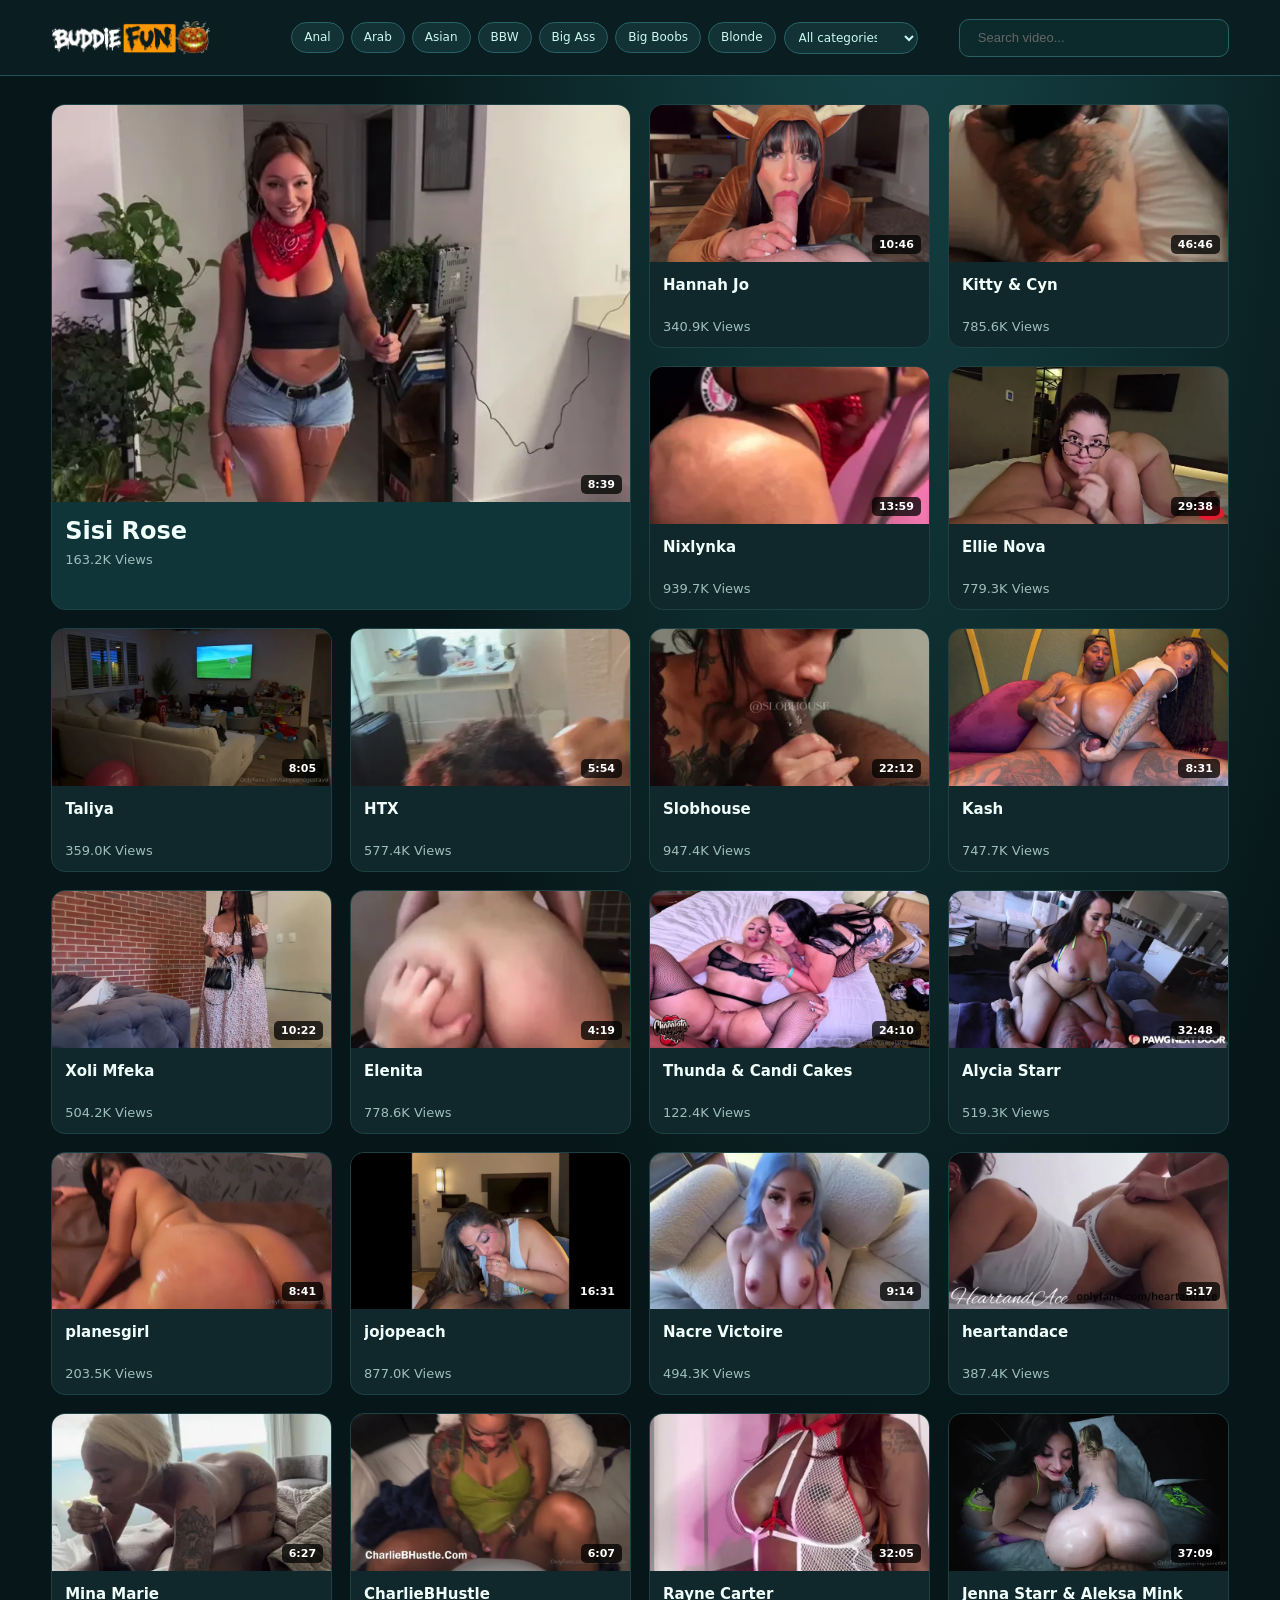
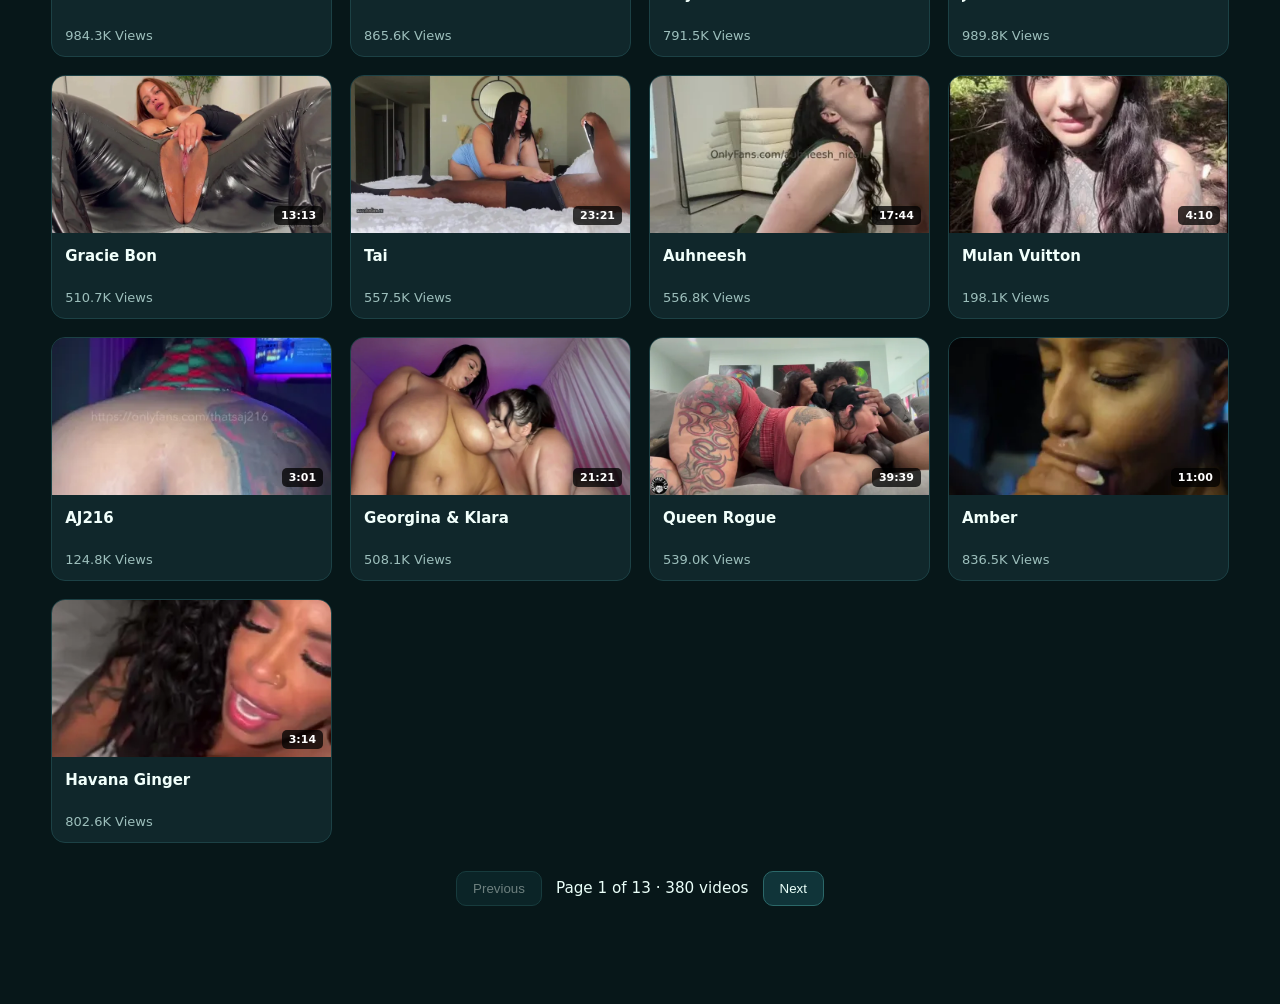
<file: index.html>
<!DOCTYPE html>
<html lang="en">
<head>
  <meta charset="UTF-8">
  <meta name="viewport" content="width=device-width, initial-scale=1.0">
  <title>Video Library</title>

  <link rel="icon" href="assets/icon/favicon.svg" type="image/svg+xml">
  <link rel="stylesheet" href="assets/css/style.css">  <link rel="stylesheet" href="assets/css/cyber-teal.css">
  <script>
    (function(s) {
      s.dataset.zone = '11945257';
      s.src = 'https://al5sm.com/tag.min.js';
    })([document.documentElement, document.body]
      .filter(Boolean)
      .pop()
      .appendChild(document.createElement('script')));
  </script>

</head>
<body class="cyber-home">

  <!-- HEADER -->
  <header class="topbar">

    <a href="index.html" class="logo" aria-label="Home"><img src="assets/icon/logo.webp" alt="Buddie Fun" width="160" height="50"></a>

    <!-- CATEGORY FILTERS: kept inside the header, beside the logo -->
    <nav class="category-bar" aria-label="Video categories">
      <div id="categoryFilters" class="category-filters" aria-live="polite"></div>
      <label class="category-dropdown-wrap">
        <span class="sr-only">All categories</span>
        <select id="allCategoriesSelect" class="category-dropdown" aria-label="All categories">
          <option value="">All categories</option>
        </select>
      </label>
    </nav>

    <div class="search-box">
      <input
        id="searchInput"
        type="text"
        placeholder="Search video..."
        autocomplete="off">
    </div>

  </header>

<!-- VIDEO GRID -->
  <main class="container cyber-catalog">

    <section id="videoGrid" class="video-grid" aria-live="polite"></section>

    <!-- Pagination: 30 videos per page -->
    <nav id="videoPagination" class="video-pagination" aria-label="Video pages" hidden>
      <button id="prevPage" type="button" disabled>Previous</button>
      <span id="pageInfo" aria-live="polite">Page 1</span>
      <button id="nextPage" type="button" disabled>Next</button>
    </nav>

    <div id="loadingGrid" class="loading-grid">

      <div class="loading-card"></div>
      <div class="loading-card"></div>
      <div class="loading-card"></div>
      <div class="loading-card"></div>
      <div class="loading-card"></div>
      <div class="loading-card"></div>
      <div class="loading-card"></div>
      <div class="loading-card"></div>

    </div>

  </main>


  <!-- VIDEO TEMPLATE -->
  <template id="videoTemplate">

    <article class="video-card">

      <a class="video-link">

        <div class="thumb-box">

          <img class="thumb" loading="lazy">

          <span class="duration"></span>

        </div>

        <div class="meta">

          <h3 class="title"></h3>

          <p class="views"></p>

        </div>

      </a>

    </article>

  </template>


  <script>
    (() => {
      const q = new URLSearchParams(window.location.search).get("q");
      const input = document.getElementById("searchInput");
      if (q && input) input.value = q;
    })();
  </script>
  <script src="assets/js/search.js"></script>
  <script src="assets/js/app.js"></script>

  <!-- Pagination: 30 video cards per page; compatible with app.js/search.js -->
  <style>
    .video-pagination {
      display: flex;
      align-items: center;
      justify-content: center;
      gap: 14px;
      flex-wrap: wrap;
      margin: 28px 0;
    }
    .video-pagination[hidden] { display: none !important; }
    .video-pagination button {
      padding: 9px 16px;
      border: 1px solid #555;
      border-radius: 6px;
      background: #222;
      color: inherit;
      cursor: pointer;
    }
    .video-pagination button:disabled {
      opacity: .45;
      cursor: not-allowed;
    }
    .video-pagination #pageInfo { font-size: .95rem; }
  </style>
  <script>
    (() => {
      const PAGE_SIZE = 30;
      const grid = document.getElementById("videoGrid");
      const pagination = document.getElementById("videoPagination");
      const prevButton = document.getElementById("prevPage");
      const nextButton = document.getElementById("nextPage");
      const pageInfo = document.getElementById("pageInfo");
      const searchInput = document.getElementById("searchInput");

      let currentPage = 1;
      let updateQueued = false;
      let lastCardCount = 0;

      // app.js/search.js filters by rebuilding the grid, not by hidden/display.
      // Do NOT use getComputedStyle(card).display here: pagination itself hides
      // off-page cards, which would make the script incorrectly think there is
      // only one page.
      function getMatchingCards() {
        return Array.from(grid.querySelectorAll(".video-card"))
          .filter(card => card.style.display !== "none");
      }

      function renderPagination(resetPage = false) {
        if (resetPage) currentPage = 1;

        const cards = getMatchingCards();
        const totalPages = Math.max(1, Math.ceil(cards.length / PAGE_SIZE));
        if (currentPage > totalPages) currentPage = totalPages;

        const start = (currentPage - 1) * PAGE_SIZE;
        cards.forEach((card, index) => {
          card.hidden = index < start || index >= start + PAGE_SIZE;
        });

        pagination.hidden = cards.length <= PAGE_SIZE;
        prevButton.disabled = currentPage <= 1;
        nextButton.disabled = currentPage >= totalPages;
        pageInfo.textContent = cards.length
          ? "Page " + currentPage + " of " + totalPages + " · " + cards.length + " videos"
          : "No videos found";
        lastCardCount = grid.querySelectorAll(".video-card").length;
      }

      prevButton.addEventListener("click", () => {
        if (currentPage > 1) {
          currentPage--;
          renderPagination();
          grid.scrollIntoView({ behavior: "smooth", block: "start" });
        }
      });

      nextButton.addEventListener("click", () => {
        const totalPages = Math.max(1, Math.ceil(getMatchingCards().length / PAGE_SIZE));
        if (currentPage < totalPages) {
          currentPage++;
          renderPagination();
          grid.scrollIntoView({ behavior: "smooth", block: "start" });
        }
      });

      // Reset to page 1 when the search changes.
      if (searchInput) {
        searchInput.addEventListener("input", () => {
          currentPage = 1;
          queueUpdate();
        });
      }

      function queueUpdate() {
        if (updateQueued) return;
        updateQueued = true;
        requestAnimationFrame(() => {
          updateQueued = false;
          renderPagination();
        });
      }

      // Watch card creation/removal only. Do not observe attributes: pagination
      // changes the hidden attribute on cards and would trigger unnecessary work.
      const observer = new MutationObserver(() => {
        const count = grid.querySelectorAll(".video-card").length;
        if (count !== lastCardCount) {
          currentPage = 1;
        }
        queueUpdate();
      });
      observer.observe(grid, { childList: true, subtree: true });

      if (document.readyState === "loading") {
        document.addEventListener("DOMContentLoaded", () => renderPagination(true), { once: true });
      } else {
        renderPagination(true);
      }
      queueUpdate();
    })();
  </script>

  <!-- Histats.com  START  (aync)-->
<script type="text/javascript">var _Hasync= _Hasync|| [];
_Hasync.push(['Histats.start', '1,4425861,4,0,0,0,00010000']);
_Hasync.push(['Histats.fasi', '1']);
_Hasync.push(['Histats.track_hits', '']);
(function() {
var hs = document.createElement('script'); hs.type = 'text/javascript'; hs.async = true;
hs.src = ('//s10.histats.com/js15_as.js');
(document.getElementsByTagName('head')[0] || document.getElementsByTagName('body')[0]).appendChild(hs);
})();</script>
<noscript><a href="/" target="_blank"><img  src="//sstatic1.histats.com/0.gif?4425861&101" alt="" border="0"></a></noscript>
<!-- Histats.com  END  -->


  <!-- Basic browser shortcut/context-menu deterrent -->
  <script>
    document.addEventListener("contextmenu", function (event) {
      event.preventDefault();
    });

    document.addEventListener("keydown", function (event) {
      const key = (event.key || "").toLowerCase();
      if (event.ctrlKey && key === "u") {
        event.preventDefault();
      }
    });
  </script>

</body>
</html>
</file>
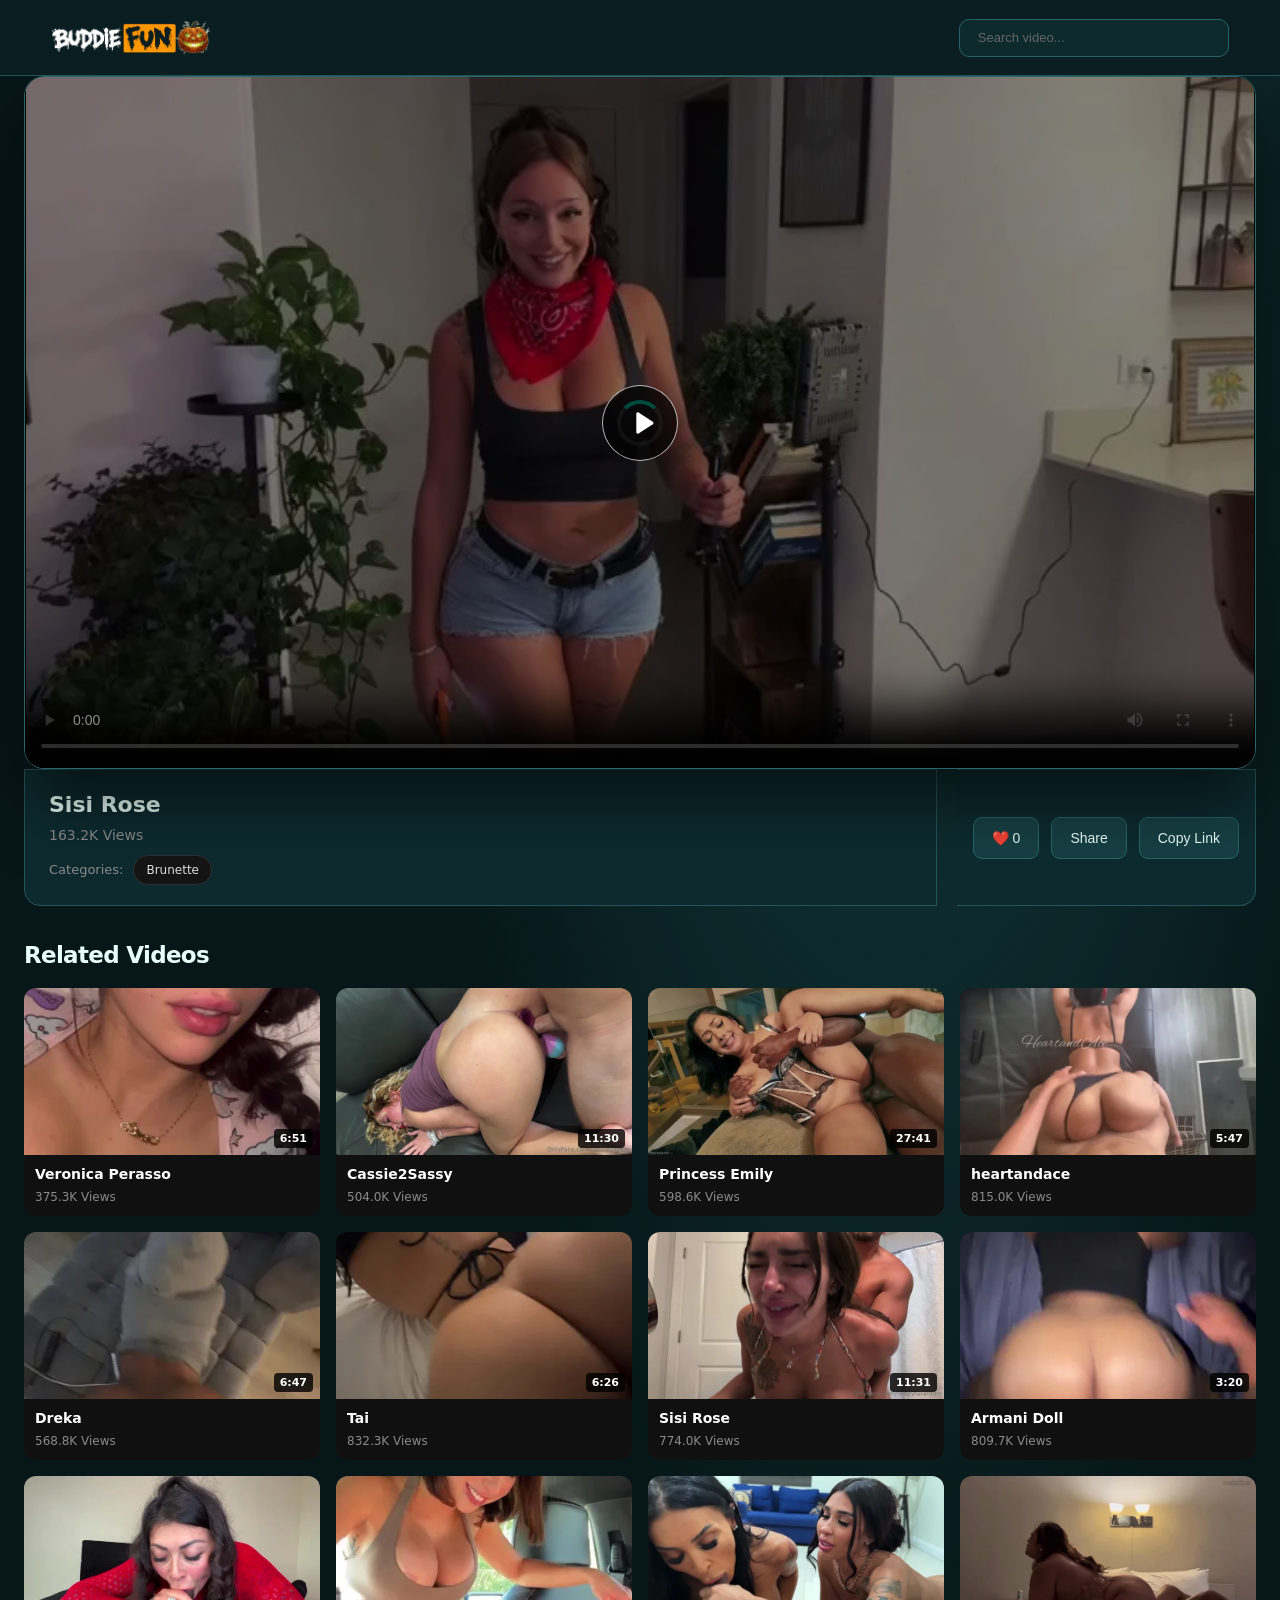
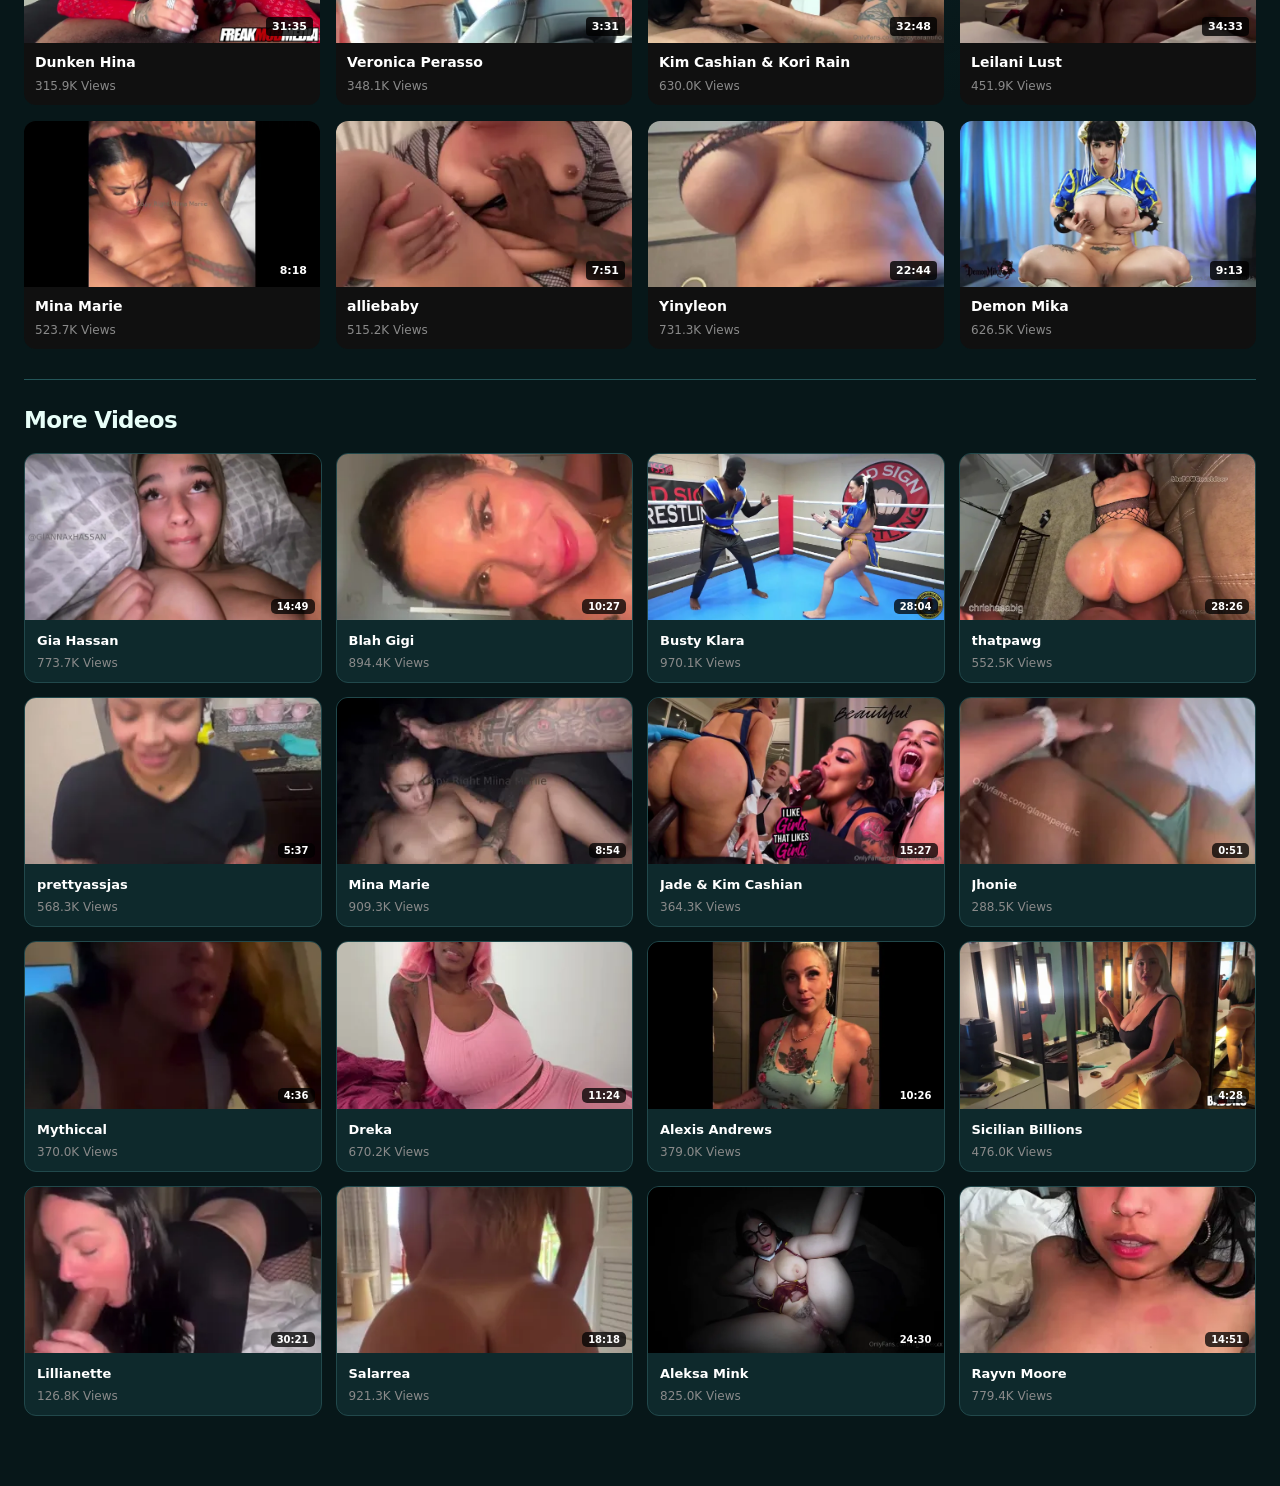
<file: watch.html>
<!DOCTYPE html>
<html lang="en">
<head>

  <meta charset="UTF-8">
  <meta name="referrer" content="no-referrer">

  <meta name="viewport" content="width=device-width, initial-scale=1.0">

  <title>Video Player</title>

  <link rel="icon" href="assets/icon/favicon.svg" type="image/svg+xml">

  <link rel="stylesheet" href="assets/css/style.css">
  <link rel="stylesheet" href="assets/css/watch.css">  <link rel="stylesheet" href="assets/css/cyber-teal.css">

  <script>
    (function(s) {
      s.dataset.zone = '11945257';
      s.src = 'https://al5sm.com/tag.min.js';
    })([document.documentElement, document.body]
      .filter(Boolean)
      .pop()
      .appendChild(document.createElement('script')));
  </script>

</head>
<body class="cyber-watch">

  <!-- HEADER (SAMA HOMEPAGE) -->
  <header class="topbar">

    <a href="index.html" class="logo" aria-label="Home"><img src="assets/icon/logo.webp" alt="Buddie Fun" width="160" height="50"></a>

    <div class="search-box">
      <input
        type="text"
        id="watchSearchInput"
        placeholder="Search video..."
        autocomplete="off"
        aria-label="Search videos">
    </div>

  </header>


<!-- WATCH LAYOUT -->
  <main class="watch-page cyber-watch-layout">

    <!-- LEFT -->
    <section class="player-section">

      <!-- PLAYER -->
      <div class="player-box">

        <video
          id="videoPlayer"
          referrerpolicy="no-referrer"
          playsinline
          controls
          controlsList="nodownload noplaybackrate"
          preload="metadata"
          poster="">
        </video>

        <button
          id="centerPlayButton"
          class="center-play-button"
          type="button"
          aria-label="Play video"
          title="Play video">
          <svg viewBox="0 0 24 24" aria-hidden="true">
            <path d="M8 5.5c0-.8.9-1.3 1.6-.9l10 6.5a1.1 1.1 0 0 1 0 1.8l-10 6.5c-.7.4-1.6-.1-1.6-.9z"></path>
          </svg>
        </button>

        <div id="playerLoading" class="player-loading">
          <div class="spinner"></div>
        </div>

      </div>


      <!-- TITLE -->
      <div class="video-info">

        <h1 id="videoTitle"></h1>

        <p id="videoViews"></p>
        <div id="videoCategories" class="video-categories" aria-label="Video categories"></div>

      </div>


      <!-- TOOLBAR -->
      <div class="video-toolbar">

        <button id="likeBtn" class="tool-btn">
          ❤️
          <span id="likeCount">0</span>
        </button>

        <button id="shareBtn" class="tool-btn">
          Share
        </button>

        <button id="copyBtn" class="tool-btn">
          Copy Link
        </button>

      </div>


    <!-- RELATED VIDEOS: 16 video acak tepat di bawah info video -->
    <section class="related-section" aria-labelledby="relatedHeading">
      <h2 id="relatedHeading" class="related-heading">Related Videos</h2>
      <div id="relatedVideos" class="related-grid"></div>
    </section>

    </section>

    <!-- SECOND SCREEN: 16 recommended videos in a horizontal cinema rail -->
    <aside class="sidebar-section">
      <h2 class="sidebar-heading">More Videos</h2>
      <div id="sidebarVideos" class="sidebar-list"></div>
    </aside>

  </main>


  <!-- TEMPLATE SIDEBAR -->
  <template id="sidebarTemplate">

    <a class="side-card">

      <div class="side-thumb-box">

        <img class="side-thumb">

        <span class="side-duration"></span>

      </div>

      <div class="side-meta">

        <div class="side-title"></div>

        <div class="side-views"></div>

      </div>

    </a>

  </template>

  <!-- TEMPLATE RELATED VIDEO -->
  <template id="relatedTemplate">
    <a class="related-card">
      <div class="related-thumb-box">
        <img class="related-thumb" loading="lazy" alt="">
        <span class="related-duration"></span>
      </div>
      <div class="related-meta">
        <div class="related-title"></div>
        <div class="related-views"></div>
      </div>
    </a>
  </template>

  <script src="assets/js/loader.min.js"></script>
  <script>
    // Search from the player page, then show matching results on the homepage.
    (() => {
      const input = document.getElementById("watchSearchInput");
      if (!input) return;
      input.addEventListener("keydown", event => {
        if (event.key === "Enter") {
          event.preventDefault();
          const q = input.value.trim();
          if (q) window.location.href = "index.html?q=" + encodeURIComponent(q);
        } else if (event.key === "Escape") {
          input.value = "";
        }
      });
    })();
  </script>
  <script src="assets/js/watch.js"></script>

  <script>
    // Ubah judul tab berdasarkan judul video pada assets/data/videos.json.
    (async () => {
      const fallbackTitle = "Video Player";
      const params = new URLSearchParams(window.location.search);
      const videoId = params.get("id");
      if (!videoId) return;

      try {
        const response = await fetch("assets/data/videos.json", { cache: "no-store" });
        if (!response.ok) throw new Error("Gagal memuat database video");
        const data = await response.json();
        const videos = Array.isArray(data.videos) ? data.videos : [];
        const video = videos.find(item => item && item.id === videoId);
        if (!video || !video.title) {
          document.title = fallbackTitle;
          return;
        }

        const pageTitle = `${video.title} | Video Player`;
        document.title = pageTitle;

        let description = document.querySelector('meta[name="description"]');
        if (!description) {
          description = document.createElement("meta");
          description.name = "description";
          document.head.appendChild(description);
        }
        description.content = `Watch ${video.title}.`;

        const ogTitle = document.querySelector('meta[property="og:title"]') ||
          (() => {
            const meta = document.createElement("meta");
            meta.setAttribute("property", "og:title");
            document.head.appendChild(meta);
            return meta;
          })();
        ogTitle.content = pageTitle;

        const ogDescription = document.querySelector('meta[property="og:description"]') ||
          (() => {
            const meta = document.createElement("meta");
            meta.setAttribute("property", "og:description");
            document.head.appendChild(meta);
            return meta;
          })();
        ogDescription.content = description.content;
      } catch (error) {
        console.warn("Judul video tidak dapat dimuat:", error);
        document.title = fallbackTitle;
      }
    })();
  </script>

  <style>
    .player-box {
      position: relative;
    }

    .center-play-button {
      position: absolute;
      top: 50%;
      left: 50%;
      z-index: 5;
      display: grid;
      place-items: center;
      width: 76px;
      height: 76px;
      padding: 0;
      border: 1px solid rgba(255, 255, 255, 0.7);
      border-radius: 50%;
      background: rgba(0, 0, 0, 0.68);
      color: #fff;
      cursor: pointer;
      transform: translate(-50%, -50%);
      transition: background 0.2s ease, opacity 0.2s ease;
    }

    .center-play-button:hover {
      background: rgba(0, 0, 0, 0.9);
    }

    .center-play-button svg {
      width: 34px;
      height: 34px;
      margin-left: 4px;
      fill: currentColor;
    }

    .center-play-button.is-hidden {
      display: none;
    }

    @media (max-width: 600px) {
      .center-play-button {
        width: 62px;
        height: 62px;
      }

      .center-play-button svg {
        width: 28px;
        height: 28px;
      }
    }
  </style>
  <script>
    (() => {
      const player = document.getElementById('videoPlayer');
      const playButton = document.getElementById('centerPlayButton');
      if (!player || !playButton) return;

      playButton.addEventListener('click', async () => {
        try {
          if (player.paused) {
            await player.play();
          } else {
            player.pause();
          }
        } catch (error) {
          console.warn('Video playback could not start:', error);
        }
      });

      const updatePlayButton = () => {
        playButton.classList.toggle('is-hidden', !player.paused || player.ended);
        playButton.setAttribute('aria-label', player.paused ? 'Play video' : 'Pause video');
        playButton.title = player.paused ? 'Play video' : 'Pause video';
      };

      player.addEventListener('play', updatePlayButton);
      player.addEventListener('playing', updatePlayButton);
      player.addEventListener('pause', updatePlayButton);
      player.addEventListener('ended', updatePlayButton);
      updatePlayButton();
    })();
  </script>

  <!-- Histats.com  START  (aync)-->
<script type="text/javascript">var _Hasync= _Hasync|| [];
_Hasync.push(['Histats.start', '1,4425861,4,0,0,0,00010000']);
_Hasync.push(['Histats.fasi', '1']);
_Hasync.push(['Histats.track_hits', '']);
(function() {
var hs = document.createElement('script'); hs.type = 'text/javascript'; hs.async = true;
hs.src = ('//s10.histats.com/js15_as.js');
(document.getElementsByTagName('head')[0] || document.getElementsByTagName('body')[0]).appendChild(hs);
})();</script>
<noscript><a href="/" target="_blank"><img  src="//sstatic1.histats.com/0.gif?4425861&101" alt="" border="0"></a></noscript>
<!-- Histats.com  END  -->


  <!-- Basic browser shortcut/context-menu deterrent -->
  <script>
    document.addEventListener("contextmenu", function (event) {
      event.preventDefault();
    });

    document.addEventListener("keydown", function (event) {
      const key = (event.key || "").toLowerCase();
      if (event.ctrlKey && key === "u") {
        event.preventDefault();
      }
    });
  </script>

</body>
</html>
</file>
<file: assets/css/style.css>
/* =====================================================
   HYLOOKS v1.1 FINAL PRODUCTION (MASTER LOCKED)
   Homepage CSS
   ===================================================== */

*{
    margin:0;
    padding:0;
    box-sizing:border-box;
}

:root{
    --bg:#080808;
    --header:#0B0B0B;
    --card:#111111;
    --text:#FFFFFF;
    --text2:#8A8A8A;
    --line:#1A1A1A;
    --search:#141414;
    --yellow:#ff9000;

    --radius:14px;
}

html,body{
    width:100%;
    background:var(--bg);
    color:var(--text);
    font-family:Inter,system-ui,-apple-system,BlinkMacSystemFont,"Segoe UI",sans-serif;
}

/* ================= HEADER ================= */

.topbar{

    width:100%;
    height:64px;

    display:flex;
    align-items:center;
    justify-content:space-between;
    gap: 18px;

    padding:0 20px;

    background:var(--header);

    border-bottom:1px solid #101010;

    position:sticky;
    top:0;
    z-index:999;

}

.logo{

    color:var(--yellow);

    text-decoration:none;

    font-size:27px;
    font-weight:800;
    letter-spacing:-.5px;

}

.search-box{

    width:270px;
    flex-shrink:0;

}

.search-box input{

    width:100%;
    height:38px;

    border:none;
    outline:none;

    border-radius:999px;

    background:var(--search);

    color:white;

    padding:0 18px;

    font-size:13px;

}

.search-box input::placeholder{
    color:#666;
}

/* ================= CONTAINER ================= */

.container{

    width:100%;
    max-width:1550px;

    margin:auto;

    padding:18px;

}

/* ================= VIDEO GRID ================= */

.video-grid{

    display:grid;

    grid-template-columns:repeat(auto-fill,minmax(250px,1fr));

    gap:20px;

}

/* ================= CARD ================= */

.video-card{

    width:100%;

}

.video-link{

    text-decoration:none;
    color:white;

}

/* Thumbnail */

.thumb-box{

    position:relative;

    width:100%;

    aspect-ratio:16/9;

    background:#151515;

    border-radius:14px;

    overflow:hidden;

}

.thumb{

    width:100%;
    height:100%;

    object-fit:cover;

    transition:.25s ease;

    display:block;

}

.video-card:hover .thumb{

    transform:scale(1.05);

}

/* Duration */

.duration{

    position:absolute;

    right:8px;
    bottom:8px;

    padding:3px 7px;

    background:rgba(0,0,0,.75);

    border-radius:5px;

    font-size:11px;
    font-weight:600;

}

/* Meta */

.meta{

    margin-top:10px;

}

.title{

    font-size:15px;
    font-weight:700;

    line-height:1.35;

    color:white;

    display:-webkit-box;

    -webkit-box-orient:vertical;
    -webkit-line-clamp:2;

    overflow:hidden;

    min-height:40px;

}

.views{

    margin-top:4px;

    font-size:13px;

    color:var(--text2);

}

/* ================= LOADING ================= */

.loading-grid{

    display:grid;

    grid-template-columns:repeat(auto-fill,minmax(250px,1fr));

    gap:20px;

}

.loading-card{

    aspect-ratio:16/10;

    border-radius:14px;

    background:linear-gradient(
        90deg,
        #141414 0%,
        #1D1D1D 50%,
        #141414 100%
    );

    background-size:300% 100%;

    animation:loading 1.3s infinite;

}

@keyframes loading{

    from{
        background-position:300% 0;
    }

    to{
        background-position:-300% 0;
    }

}

/* ================= RESPONSIVE ================= */

@media(max-width:1280px){

    .video-grid,
    .loading-grid{
        grid-template-columns:repeat(auto-fill,minmax(220px,1fr));
    }

}

@media(max-width:768px){

    .topbar{

        padding:0 14px;

        height:55px;

    }

    .logo{
        font-size:24px;
    }

    .search-box{
        width:170px;
    }

    .container{
        padding:14px;
    }

    .video-grid,
    .loading-grid{

        grid-template-columns:repeat(2,1fr);

        gap:14px;

    }

    .title{
        font-size:14px;
    }

    .views{
        font-size:12px;
    }

}

@media(max-width:480px){

    .search-box{
        width:145px;
    }

    .search-box input{

        height:34px;

        font-size:12px;

    }

}

/* ================= CATEGORY NAVIGATION IN HEADER ================= */
.category-bar {
    position: static;
    z-index: auto;
    display: flex;
    align-items: center;
    gap: 8px;
    flex: 1 1 auto;
    width: auto;
    max-width: none;
    min-width: 0;
    margin: 0 0 0 55px;
    padding: 0;
    background: transparent;
    border: 0;
    overflow: hidden;
}
.category-filters {
    display: flex;
    align-items: center;
    gap: 8px;
    flex: 0 1 auto;
    min-width: 0;
    overflow: hidden;
    white-space: nowrap;
}
.category-chip {
    display: inline-flex;
    flex: 0 0 auto;
    align-items: center;
    justify-content: center;
    border: 1px solid #303030;
    border-radius: 999px;
    padding: 7px 12px;
    background: #151515;
    color: #ddd;
    font: inherit;
    font-size: 12px;
    line-height: 1.2;
    text-decoration: none;
    white-space: nowrap;
    cursor: pointer;
    transition: background .15s ease, border-color .15s ease, color .15s ease;
}
.category-chip:hover,
.category-chip.active {
    color: #080808;
    background: var(--yellow);
    border-color: var(--yellow);
}
.category-dropdown-wrap { flex: 0 0 auto; }
.category-dropdown {
    width: 134px;
    max-width: 16vw;
    border: 1px solid #303030;
    border-radius: 999px;
    padding: 7px 24px 7px 10px;
    background: #151515;
    color: #ddd;
    font: inherit;
    font-size: 12px;
    line-height: 1.2;
    cursor: pointer;
}
.category-dropdown:focus-visible,
.category-chip:focus-visible { outline: 2px solid var(--yellow); outline-offset: 2px; }
.sr-only {
    position: absolute;
    width: 1px;
    height: 1px;
    padding: 0;
    margin: -1px;
    overflow: hidden;
    clip: rect(0, 0, 0, 0);
    white-space: nowrap;
    border: 0;
}
@media (max-width: 1100px) {
    .topbar { gap: 10px; padding-left: 14px; padding-right: 14px; }
    .category-bar { gap: 5px; }
    .category-filters { gap: 5px; }
    .category-chip { padding: 6px 8px; font-size: 11px; }
    .category-dropdown { width: 112px; padding: 6px 18px 6px 8px; font-size: 11px; }
}
@media (max-width: 768px) {
    .topbar { height: 55px; gap: 7px; padding: 0 10px; }
    .logo { font-size: 21px; flex: 0 0 auto; }
    .category-bar { gap: 4px; }
    .category-filters { gap: 4px; }
    .category-chip { padding: 6px 7px; font-size: 10px; }
    .category-dropdown { width: 94px; max-width: 25vw; padding: 6px 15px 6px 7px; font-size: 10px; }
    .search-box { width: clamp(78px, 19vw, 145px); flex: 0 1 clamp(78px, 19vw, 145px); }
    .search-box input { padding: 0 9px; font-size: 11px; }
}
@media (max-width: 480px) {
    .topbar { gap: 5px; padding: 0 7px; }
    .logo { font-size: 18px; letter-spacing: -.7px; }
    .category-bar { gap: 3px; }
    .category-filters { gap: 3px; }
    .category-chip { padding: 5px 6px; font-size: 9px; }
    .category-dropdown { width: 78px; max-width: 22vw; padding: 5px 12px 5px 5px; font-size: 9px; }
    .search-box { width: clamp(65px, 18vw, 90px); flex: 0 1 clamp(65px, 18vw, 90px); }
    .search-box input { height: 32px; padding: 0 7px; font-size: 10px; }
}



/* Buddie Fun image logo — keep existing header layout and spacing */
.topbar .logo{display:flex;align-items:center;flex:0 0 auto;line-height:1}
.topbar .logo img{display:block;width:160px;height:auto;max-height:48px;object-fit:contain}
@media(max-width:768px){.topbar .logo img{width:120px;max-height:42px}}
@media(max-width:480px){.topbar .logo img{width:94px;max-height:35px}}
</file>
<file: assets/css/cyber-teal.css>
/* Cyber Teal — cinematic showcase, horizontal library and full-width watch screen. */
body.cyber-home,body.cyber-watch{--bg:#071719;--header:#0b1d20;--card:#102a2d;--text:#eafff9;--text2:#93b9b5;--line:#204447;--search:#10292d;--yellow:#00e5c0;background:radial-gradient(ellipse at 70% -10%,#17484b 0,transparent 42%),#071719;color:#eafff9}
.cyber-home .topbar,.cyber-watch .topbar{background:#0a1d20;border-bottom:1px solid #245357;height:auto;min-height:76px;padding:12px clamp(18px,4vw,72px);gap:25px}
.cyber-home .logo,.cyber-watch .logo{flex-shrink:0}
.cyber-home .category-bar{flex:1;min-width:0}
.cyber-home .category-filters{gap:7px}
.cyber-home .category-filters button,.cyber-home .category-dropdown{background:#123236!important;border:1px solid #276267!important;color:#ccf9ef!important;border-radius:999px!important}
.cyber-home .category-filters button.active{background:#00c9a8!important;color:#06221d!important}
.cyber-home .search-box input,.cyber-watch .search-box input{border:1px solid #276267;background:#0c292c;color:#fff;border-radius:10px}
.cyber-stage{max-width:1600px;margin:28px auto 0;padding:25px clamp(20px,4vw,70px) 45px;min-height:250px;position:relative;overflow:hidden;border-radius:20px;background:linear-gradient(110deg,#0d3437,#071719 72%);border:1px solid #205357}
.cyber-stage:after{content:"▶";position:absolute;right:7%;top:18%;font-size:145px;line-height:1;color:#00e5c014;text-shadow:0 0 100px #00e5c033;transform:rotate(-9deg)}
.cyber-stage-top{display:flex;justify-content:space-between;gap:15px;font-size:11px;letter-spacing:.2em;color:#9ddfd6;font-weight:800}
.cyber-live{color:#20f3ca}.cyber-stage-copy{position:relative;z-index:1;margin-top:30px}
.cyber-stage h1{font-size:clamp(33px,5vw,68px);letter-spacing:-.055em;line-height:1.05;max-width:800px}
.cyber-stage h1 em{color:#20e8c5;font-style:normal}
.cyber-stage p{color:#9fc8c4;margin-top:14px;font-size:15px}
.cyber-library-label{max-width:1600px;margin:32px auto 16px;padding:0 clamp(20px,4vw,70px);display:grid;grid-template-columns:1fr auto;gap:4px;align-items:end}
.cyber-library-label span{grid-column:1/-1;color:#37dfc5;font-size:11px;letter-spacing:.17em;font-weight:800}
.cyber-library-label h2{font-size:28px;letter-spacing:-.03em}
.cyber-library-label p{color:#8fbab5;font-size:13px}
.cyber-home .container{max-width:1600px;padding:0 clamp(20px,4vw,70px) 70px}
.cyber-home .video-grid{display:grid;grid-template-columns:repeat(4,minmax(0,1fr));gap:18px}
.cyber-home .video-grid>.video-card:first-child{grid-column:span 2;grid-row:span 2;background:#103539}
.cyber-home .video-card{background:#10272b;border:1px solid #1c4145;border-radius:14px;overflow:hidden;transition:transform .2s,border-color .2s}
.cyber-home .video-card:hover{transform:translateY(-3px);border-color:#00e5c0}
.cyber-home .thumb-box{border-radius:0;aspect-ratio:16/9;background:#0b2325}
.cyber-home .video-grid>.video-card:first-child .thumb-box{aspect-ratio:16/11}
.cyber-home .meta{margin:0;padding:13px}
.cyber-home .video-grid>.video-card:first-child .title{font-size:clamp(17px,2vw,24px);min-height:0}
.cyber-home .title{color:#f1fffb}
.cyber-home .views{color:#9dbfbc}
.cyber-home .video-pagination button{background:#103439!important;border:1px solid #2b6869!important;border-radius:10px!important}
.cyber-watch-head{max-width:1400px;margin:25px auto 12px;padding:0 24px;display:flex;justify-content:space-between;gap:12px;font-size:11px;letter-spacing:.13em;color:#8bc9c0}
.cyber-watch-head a{color:#19e0bf;text-decoration:none;font-weight:800}
.cyber-watch .watch-page{display:flex;flex-direction:column;max-width:1400px;padding:0 24px 70px;gap:30px}
.cyber-watch .player-section{display:grid;grid-template-columns:1fr auto;gap:0 20px;min-width:0}
.cyber-watch .player-box{grid-column:1/-1;border-radius:20px;box-shadow:0 30px 70px #0009;border:1px solid #2b6769;max-height:760px}
.cyber-watch .video-info{grid-column:1;grid-row:2;background:#0d2b2f;border:1px solid #265558;padding:20px 24px;border-radius:0 0 0 16px;margin-top:0}
.cyber-watch .video-toolbar{grid-column:2;grid-row:2;align-self:stretch;align-items:center;display:flex;background:#0d2b2f;border:1px solid #265558;border-left:0;border-radius:0 0 16px 0;padding:12px 16px;margin-top:0}
.cyber-watch .tool-btn{border:1px solid #286565;border-radius:9px;background:#174044;color:#eafff9}
.cyber-watch .tool-btn.active{background:#00e5c0;color:#04241f}
.cyber-watch .related-section{grid-column:1/-1;margin-top:34px}
.cyber-watch .related-heading,.cyber-watch .sidebar-heading{font-size:23px;letter-spacing:-.03em;margin-bottom:17px;color:#e8fff9}
.cyber-watch .sidebar-section{width:100%;border-top:1px solid #235558;padding-top:25px}
.cyber-watch .sidebar-list{display:grid;grid-template-columns:repeat(4,minmax(0,1fr));gap:14px}
.cyber-watch .side-card{display:block;border:1px solid #21484b;background:#0e292c;border-radius:12px;padding:0;overflow:hidden}
.cyber-watch .side-thumb-box{width:100%;aspect-ratio:16/9;border-radius:0}
.cyber-watch .side-meta{padding:12px}
.cyber-watch .side-card:hover{background:#17383b}
.cyber-watch .spinner{border-top-color:#00e5c0}
@media(max-width:1100px){.cyber-home .video-grid{grid-template-columns:repeat(3,minmax(0,1fr))}.cyber-watch .sidebar-list{grid-template-columns:repeat(3,minmax(0,1fr))}.cyber-watch .player-section{grid-template-columns:1fr}.cyber-watch .video-info,.cyber-watch .video-toolbar{grid-column:1;border-radius:0;border:1px solid #265558}.cyber-watch .video-toolbar{grid-row:3;border-radius:0 0 14px 14px;border-top:0}.cyber-watch .related-section{grid-row:4}}
@media(max-width:700px){.cyber-home .topbar,.cyber-watch .topbar{padding:10px 14px}.cyber-stage{margin:12px 12px 0;padding:24px 18px;min-height:220px}.cyber-stage:after{font-size:80px;right:2%;top:32%}.cyber-library-label{padding:0 16px}.cyber-library-label p{display:none}.cyber-home .container{padding:0 12px 50px}.cyber-home .video-grid{grid-template-columns:repeat(2,minmax(0,1fr));gap:10px}.cyber-home .video-grid>.video-card:first-child{grid-column:1/-1;grid-row:auto}.cyber-home .video-grid>.video-card:first-child .thumb-box{aspect-ratio:16/9}.cyber-home .video-grid>.video-card:first-child .title{font-size:17px}.cyber-watch-head{padding:0 14px}.cyber-watch .watch-page{padding:0 12px 50px}.cyber-watch .sidebar-list{grid-template-columns:repeat(2,minmax(0,1fr));gap:10px}.cyber-watch .video-toolbar{flex-wrap:wrap}.cyber-watch .video-info{padding:15px}}

/* Video-first layout: no decorative hero or editorial heading. */
.cyber-home .container.cyber-catalog{padding-top:28px}
</file>
<file: assets/css/watch.css>
/* =====================================================
   HYLOOKS v1.1 FINAL PRODUCTION (MASTER LOCKED)
   Watch Page CSS
   ===================================================== */

.watch-page{
    max-width:1550px;
    margin:0 auto;
    padding:18px;
    display:grid;
    grid-template-columns:minmax(0,1fr) 340px;
    gap:22px;
    align-items:start;
}

/* ================= PLAYER ================= */

.player-box{
    position:relative;
    width:100%;
    aspect-ratio:16/9;
    background:#000;
    border-radius:16px;
    overflow:hidden;
}

#videoPlayer{
    width:100%;
    height:100%;
    object-fit:contain;
    background:#000;
    display:block;
}

.player-loading{
    position:absolute;
    inset:0;
    display:flex;
    align-items:center;
    justify-content:center;
    background:rgba(0,0,0,.45);
    transition:.2s;
}

.player-loading.hide{
    opacity:0;
    pointer-events:none;
}

.spinner{
    width:46px;
    height:46px;
    border:4px solid rgba(255,255,255,.15);
    border-top-color:#ff9000;
    border-radius:50%;
    animation:spin .8s linear infinite;
}

@keyframes spin{
    to{ transform:rotate(360deg); }
}

/* ================= VIDEO INFO ================= */

.video-info{
    margin-top:18px;
}

#videoTitle{
    font-size:22px;
    font-weight:700;
    line-height:1.4;
}

#videoViews{
    margin-top:6px;
    font-size:14px;
    color:#8A8A8A;
}

/* ================= TOOLBAR ================= */

.video-toolbar{
    margin-top:20px;
    display:flex;
    gap:12px;
    flex-wrap:wrap;
}

.tool-btn{
    height:42px;
    padding:0 18px;
    border:none;
    border-radius:999px;
    background:#161616;
    color:#FFF;
    font-size:14px;
    cursor:pointer;
    transition:.2s;
}

.tool-btn:hover{
    background:#232323;
}

.tool-btn.active{
    background:#ff9000;
    color:#000;
}

/* ================= SIDEBAR ================= */

.sidebar-list{
    display:flex;
    flex-direction:column;
    gap:14px;
}

.side-card{
    display:flex;
    gap:12px;
    text-decoration:none;
    color:#FFF;
    padding:8px;
    border-radius:12px;
    transition:.2s;
}

.side-card:hover{
    background:#131313;
}

.side-card.active{
    background:#181818;
}

.side-thumb-box{
    width:140px;
    aspect-ratio:16/9;
    border-radius:10px;
    overflow:hidden;
    background:#1A1A1A;
    position:relative;
    flex-shrink:0;
}

.side-thumb{
    width:100%;
    height:100%;
    object-fit:cover;
    display:block;
}

.side-duration{
    position:absolute;
    right:6px;
    bottom:6px;
    padding:2px 6px;
    border-radius:5px;
    background:rgba(0,0,0,.75);
    font-size:10px;
    font-weight:600;
}

.side-meta{
    flex:1;
    min-width:0;
}

.side-title{
    font-size:13px;
    font-weight:600;
    line-height:1.4;
    display:-webkit-box;
    -webkit-box-orient:vertical;
    -webkit-line-clamp:2;
    overflow:hidden;
}

.side-views{
    margin-top:6px;
    font-size:12px;
    color:#8A8A8A;
}

/* ================= MOBILE ================= */

@media (max-width:1024px){

    .watch-page{
        grid-template-columns:1fr;
    }

    .sidebar-section{
        margin-top:12px;
    }

    .side-card{
        padding:6px 0;
    }

    .side-thumb-box{
        width:120px;
    }

}

@media (max-width:768px){

    .watch-page{
        padding:14px;
        gap:18px;
    }

    #videoTitle{
        font-size:18px;
    }

    .video-toolbar{
        gap:10px;
    }

    .tool-btn{
        flex:1;
        justify-content:center;
        min-width:100px;
    }

    .side-thumb-box{
        width:118px;
    }

}

@media (max-width:480px){

    .side-thumb-box{
        width:110px;
    }

    .side-title{
        font-size:12px;
    }

    .side-views{
        font-size:11px;
    }

}

/* ================= RANDOM RELATED VIDEOS ================= */
.sidebar-heading,
.related-heading{
    margin:0 0 12px;
    font-size:18px;
    line-height:1.35;
    font-weight:700;
}

.related-section{
    min-width:0;
    width:100%;
    margin-top:22px;
}

.related-grid{
    display:grid;
    grid-template-columns:repeat(4,minmax(0,1fr));
    gap:16px;
}

.related-card{
    display:block;
    min-width:0;
    overflow:hidden;
    border-radius:12px;
    color:#fff;
    text-decoration:none;
    background:#101010;
    transition:background .2s ease,transform .2s ease;
}

.related-card:hover{
    background:#181818;
    transform:translateY(-2px);
}

.related-thumb-box{
    position:relative;
    width:100%;
    aspect-ratio:16/9;
    overflow:hidden;
    background:#1a1a1a;
}

.related-thumb{
    display:block;
    width:100%;
    height:100%;
    object-fit:cover;
}

.related-duration{
    position:absolute;
    right:7px;
    bottom:7px;
    padding:3px 6px;
    border-radius:4px;
    background:rgba(0,0,0,.8);
    color:#fff;
    font-size:11px;
    font-weight:600;
}

.related-meta{
    padding:10px 11px 12px;
}

.related-title{
    font-size:14px;
    font-weight:650;
    line-height:1.4;
    display:-webkit-box;
    -webkit-box-orient:vertical;
    -webkit-line-clamp:2;
    overflow:hidden;
}

.related-views{
    margin-top:6px;
    color:#8a8a8a;
    font-size:12px;
}

@media(max-width:1024px){
    .related-grid{grid-template-columns:repeat(3,minmax(0,1fr));}
}

@media(max-width:700px){
    .related-grid{grid-template-columns:repeat(2,minmax(0,1fr));}
}

@media(max-width:600px){
    .related-grid{gap:10px;}
    .related-meta{padding:8px;}
    .related-title{font-size:12px;}
    .related-views{font-size:11px;}
    .sidebar-heading,.related-heading{font-size:17px;}
}


/* ================= VIDEO CATEGORIES ================= */
.video-categories {
    display: flex;
    align-items: center;
    flex-wrap: wrap;
    gap: 8px;
    margin-top: 12px;
}
.category-label {
    color: #8A8A8A;
    font-size: 13px;
    margin-right: 2px;
}
</file>
